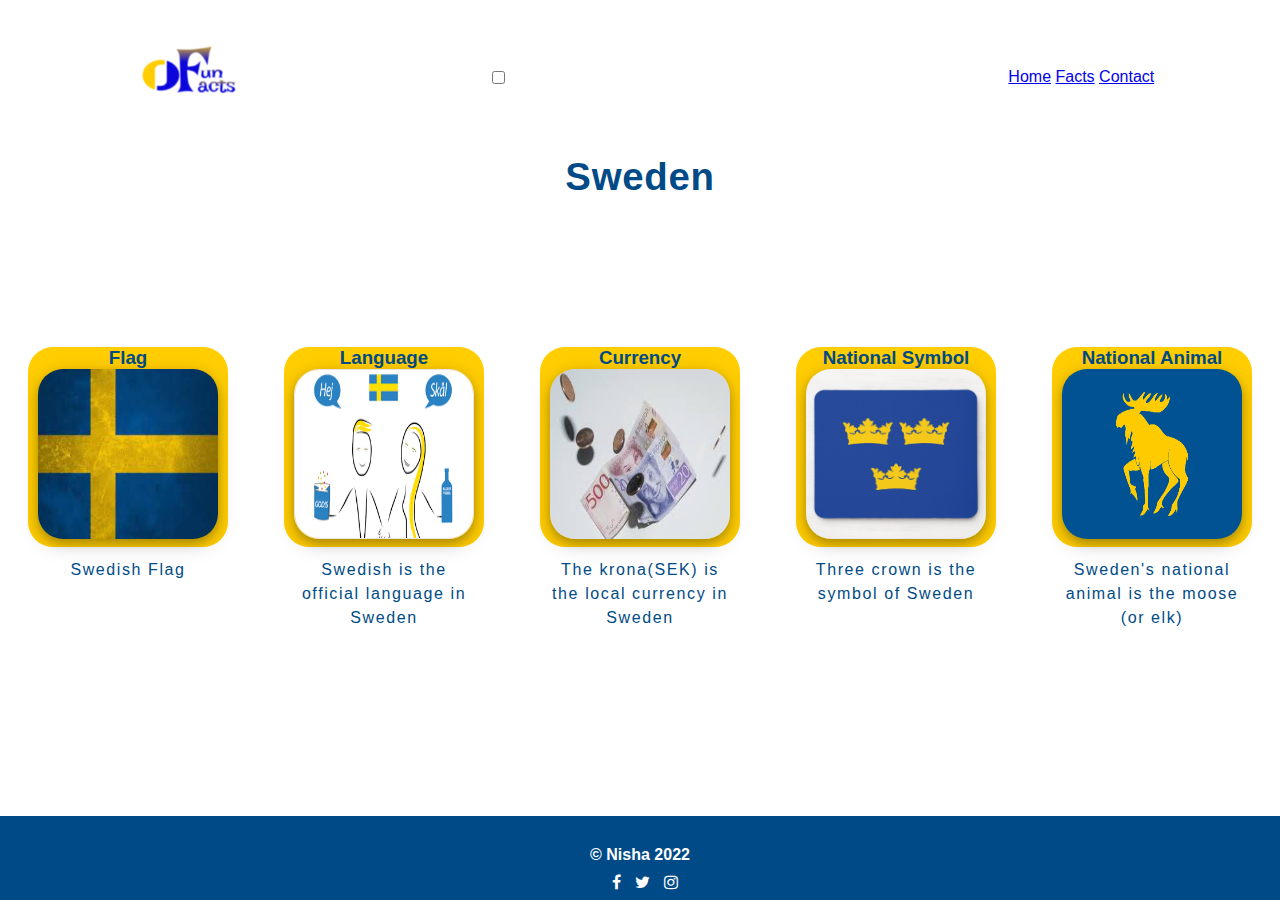
<file: index.html>
<!DOCTYPE html>
<html lang="en">

<head>
    <meta charset="utf-8">
    <title>Fun Facts</title>
    <link rel="stylesheet" href="./styles/styles.css">
    <link rel="stylesheet" href="./styles/header.css">
    <link rel="stylesheet" href="./styles/index.css">
    <link rel="stylesheet" href="./styles/footer.css">
    <link rel="stylesheet" href="https://cdnjs.cloudflare.com/ajax/libs/font-awesome/4.7.0/css/font-awesome.min.css">
</head>

<body id="home-page">
    <header>
        <img src="./images/Logo.png" class="logo" alt="logo" height="90px" width="150px" />
        <input type="checkbox" id="toggle">
        <div class="menubar-lines">
            <span class="line line1"></span>
            <span class="line line2"></span>
            <span class="line line3"></span>
        </div>
        <nav class="navigation">
            <div class="menu">
                <a href="./html/index.html" class="homeLink">Home</a>
                <a href="./html/funfact.html" class="factLink">Facts</a>
                <a href="./html/contact.html" class="contactLink">Contact</a>
            </div>
        </nav>
    </header>
    <h1 class="title">Sweden</h1>
    <section class="main-content">
        <div class="cards">
            <div class="card flag">
                <h3>Flag</h3>
                <img src="./images/flag.jpeg" alt="Sweden's flag" height="170px" width="160px">
                <span>Swedish Flag</span>
            </div>
        </div>
        <div class="cards">
            <div class="card lang">
                <h3>Language</h3>
                <img src="./images//hej.png" alt="language" height="170px" width="180px">
                <span>Swedish is the official language in Sweden</span>
            </div>
        </div>
        <div class="cards">
            <div class="card currency">
                <h3>Currency</h3>
                <img src="./images/kr.jpeg" alt="Currency" height="170px" width="180px">
                <span>The krona(SEK) is the local currency in Sweden</span>
            </div>
        </div>
        <div class="cards">
            <div class="card symbol">
                <h3>National Symbol</h3>
                <img src="./images/symbol.jpeg" alt="language" height="170px" width="180px">
                <span>Three crown is the symbol of Sweden</span>
            </div>
        </div>
        <div class="cards">
            <div class="card animal">
                <h3>National Animal</h3>
                <img src="./images/animal.png" alt="language" height="170px" width="180px">
                <span>Sweden's national animal is the moose (or elk)</span>
            </div>
        </div>
    </section>
    <footer>
        <h4> © Nisha 2022 </h4>
        <i class="fa fa-facebook"></i>
        <i class="fa fa-twitter"></i>
        <i class="fa fa-instagram"></i>
    </footer>
</body>

</html>
</file>
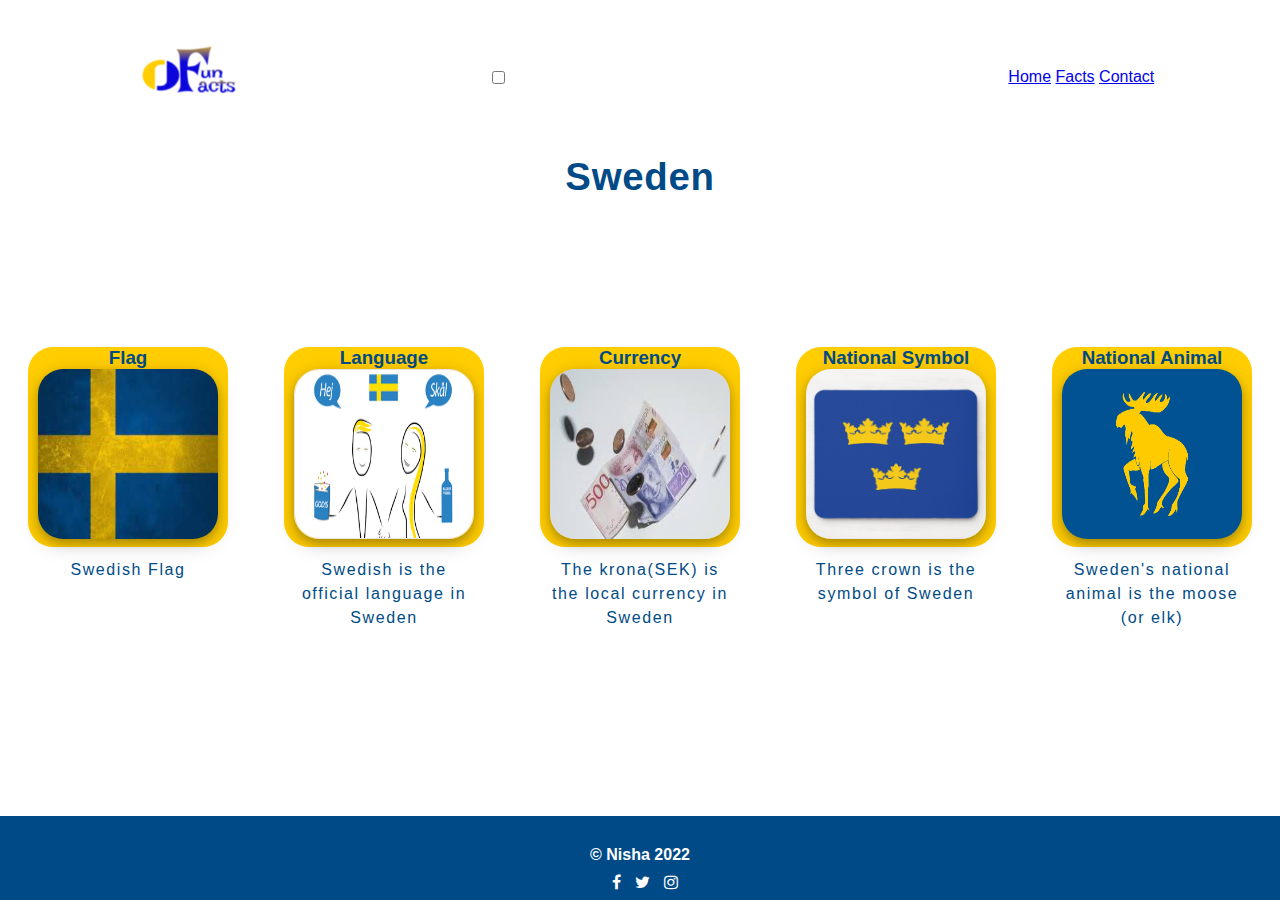
<file: html/index.html>
<!DOCTYPE html>
<html lang="en">

<head>
    <meta charset="utf-8">
    <meta name="viewport" content="width=device-width, initial-scale=1.0">
    <link rel="icon" type="image/x-icon" href="../images/logo.png">
    <title>Fun Facts</title>
    <link rel="stylesheet" href="../styles/styles.css">
    <link rel="stylesheet" href="../styles/header.css">
    <link rel="stylesheet" href="../styles/index.css">
    <link rel="stylesheet" href="../styles/footer.css">
    <link rel="stylesheet" href="https://cdnjs.cloudflare.com/ajax/libs/font-awesome/4.7.0/css/font-awesome.min.css">
</head>

<body id="home-page">
    <header>
        <img src="../images/Logo.png" class="logo" alt="logo" height="90px" width="90px" />
        <input type="checkbox" id="toggle">
        <div class="menubar-lines">
            <span class="line line1"></span>
            <span class="line line2"></span>
            <span class="line line3"></span>
        </div>
        <nav class="navigation">
            <div class="menu">
                <a href="../html/index.html" class="homeLink">Home</a>
                <a href="../html/funfact.html" class="factLink">Facts</a>
                <a href="../html/contact.html" class="contactLink">Contact</a>
            </div>
        </nav>
    </header>
    <h1 class="title">Sweden</h1>
    <section class="main-content">
        <div class="cards">
            <div class="card flag">
                <h3>Flag</h3>
                <img src="../images/flag.jpeg" alt="Sweden's flag" height="170px" width="160px">
                <span>Swedish Flag</span>
            </div>
        </div>
        <div class="cards">
            <div class="card lang">
                <h3>Language</h3>
                <img src="../images//hej.png" alt="language" height="170px" width="180px">
                <span>Swedish is the official language in Sweden</span>
            </div>
        </div>
        <div class="cards">
            <div class="card currency">
                <h3>Currency</h3>
                <img src="../images/kr.jpeg" alt="Currency" height="170px" width="180px">
                <span>The krona(SEK) is the local currency in Sweden</span>
            </div>
        </div>
        <div class="cards">
            <div class="card symbol">
                <h3>National Symbol</h3>
                <img src="../images/symbol.jpeg" alt="language" height="170px" width="180px">
                <span>Three crown is the symbol of Sweden</span>
            </div>
        </div>
        <div class="cards">
            <div class="card animal">
                <h3>National Animal</h3>
                <img src="../images/animal.png" alt="language" height="170px" width="180px">
                <span>Sweden's national animal is the moose (or elk)</span>
            </div>
        </div>
    </section>
    <footer>
        <h4> © Nisha 2022 </h4>
        <i class="fa fa-facebook"></i>
        <i class="fa fa-twitter"></i>
        <i class="fa fa-instagram"></i>
    </footer>
</body>

</html>
</file>
<file: styles/styles.css>
html {
    height: 100vh;
}

* {
    box-sizing: border-box;
    font-family: Arial, Helvetica, sans-serif;
    margin: 0;
}

body {
    height: 100%;
    margin: 0;
    display: flex;
    flex-direction: column;
    padding: 0;
}

.title {
    color: #004B87;
    display: inline-block;
    font-size: 2.4rem;
    letter-spacing: 0.7px;
    margin-top: 30px;
    text-align: center;
}
</file>
<file: styles/header.css>
header {
    align-items: center;
    display: flex;
    align-items: center;
    justify-content: space-around;
    padding-top: 30px;
}

header>img {
    margin-left: 15px;
}

.logo {
    height: auto;
    width: 100px;
.logo img {
    height: auto;
    min-width: 100%;
}

#toggle {
    display: none;
}

.navigation {
    display: flex;
    justify-content: flex-end;
    height: 120px;
    width: 100%;
    margin: 0 40px 0;
    padding-top: 66px;
    height: 120px;
    width: 72%;
    display: flex;
    justify-content: flex-end;
    padding-top: 70px;
}

.menu {
    font-size: 1.2rem;
}

nav a {
    text-decoration: none;
.menu a {
    margin-left: 20px;
    font-size: 1.4rem;
    font-weight: 100;
    text-decoration: none;
}

nav a:hover {
    color: #3772FF;
}

#home-page .homeLink,
#funfact-page .factLink,
#contact-page .contactLink {
    background-color: #FFCD00;
    border-radius: 20px;
    padding: 4px 20px;
    text-align: center;
}

/* Media Query */
@media screen and (max-width: 991px) {

    header {
        margin-bottom: 100px;
    }

    #toggle {
        display: block;
    }

    .navigation .menu {
        display: none;
    }

    input:checked~.navigation .menu {
        display: flex;
        align-items: center;
        flex-direction: column;
        position: absolute;
        margin-top: 40px;
    }

    .menu a {
        margin-top: 20px;
    }

    .menu a {
        font-size: 1rem;
        margin-bottom: 20px;
    }

    input[type=checkbox] {
        position: absolute;
        right: 0px;
        margin-right: 6%;
        margin-top: 25px;
        height: 35px;
        width: 40px;
        margin-right: 6%;
        margin-bottom: 25px;
        opacity: 0;
        position: absolute;
        right: 0px;
        z-index: 5;
    }

    .menubar-lines {
        height: 35px;
        width: 40px;
        border-radius: 50%;
        display: flex;
        flex-direction: column;
        justify-content: space-between;
        margin-right: 6%;
        margin-bottom: 25px;
        padding: 2px;
        position: absolute;
        right: 0px;
        padding: 2px;
        margin-right: 6%;
        margin-top: 25px;
        border-radius: 50%;
        z-index: 2;
    }

    .menubar-lines .line {
        height: 4px;
        width: 100%;
        background-color: #004B87;
        border-radius: 10px;
        display: block;
    }

    .menubar-lines .line1 {
        transform-origin: 0% 0%;
        transition: transform 0.5s ease-out;
    }

    .menubar-lines .line3 {
        transform-origin: 0% 100%;
        transition: transform 0.5s ease-out;
    }

    input:checked~.menubar-lines .line1 {
        transform: rotate(45deg);
        margin-top: 2px;
    }

    input:checked~.menubar-lines .line3 {
        transform: rotate(-45deg);
    }

    input:checked~.menubar-lines .line2 {
        display: none;
    }
}
</file>
<file: styles/index.css>
.card {
    background-color: #FFCD00;
    border-radius: 25px;
    height: 200px;
    width: 200px;
    margin-top: 50px;
    padding: 0 10px 0 10px;
    text-align: center;
}

img {
    border-radius: 25px;

}
span{
    letter-spacing: 0.1rem;
    line-height: 1.5em;
}

.main-content {
    display: flex;
    align-items: center;
    color: #004B87;
    flex-wrap: wrap;
    flex: 1 0 auto;
    justify-content: space-around;
    height: auto;
    width: 100%;
}

.card.lang img {
    border: 1px solid rgb(233, 227, 227);
}

.card>img {
    box-shadow: 0 4px 8px 0 rgba(0, 0, 0, 0.2), 0 6px 20px 0 rgba(0, 0, 0, 0.19);
    width: 100%;
    margin-bottom: 15px;
}

.cards {
    margin-bottom: 90px;

}

@media screen and (max-width:999px) {
    .main-content {
        display: flex;
        justify-content: center;
        flex-wrap: wrap;
        column-gap: 200px;
    }
    
}
</file>
<file: styles/footer.css>
footer {
    height: auto;
    max-width: 100%;
    background-color: #004B87;
    color: #ffffff;

    max-width: 100%;
    height: auto;
    text-align: center;
    margin-top: 30px;
    margin-top: 80px;
    padding-top: 30px;
    text-align: center;
}

footer i {
    margin: 0 0 10px 10px;
}

footer h4 {
    margin-bottom: 10px;
}
</file>
